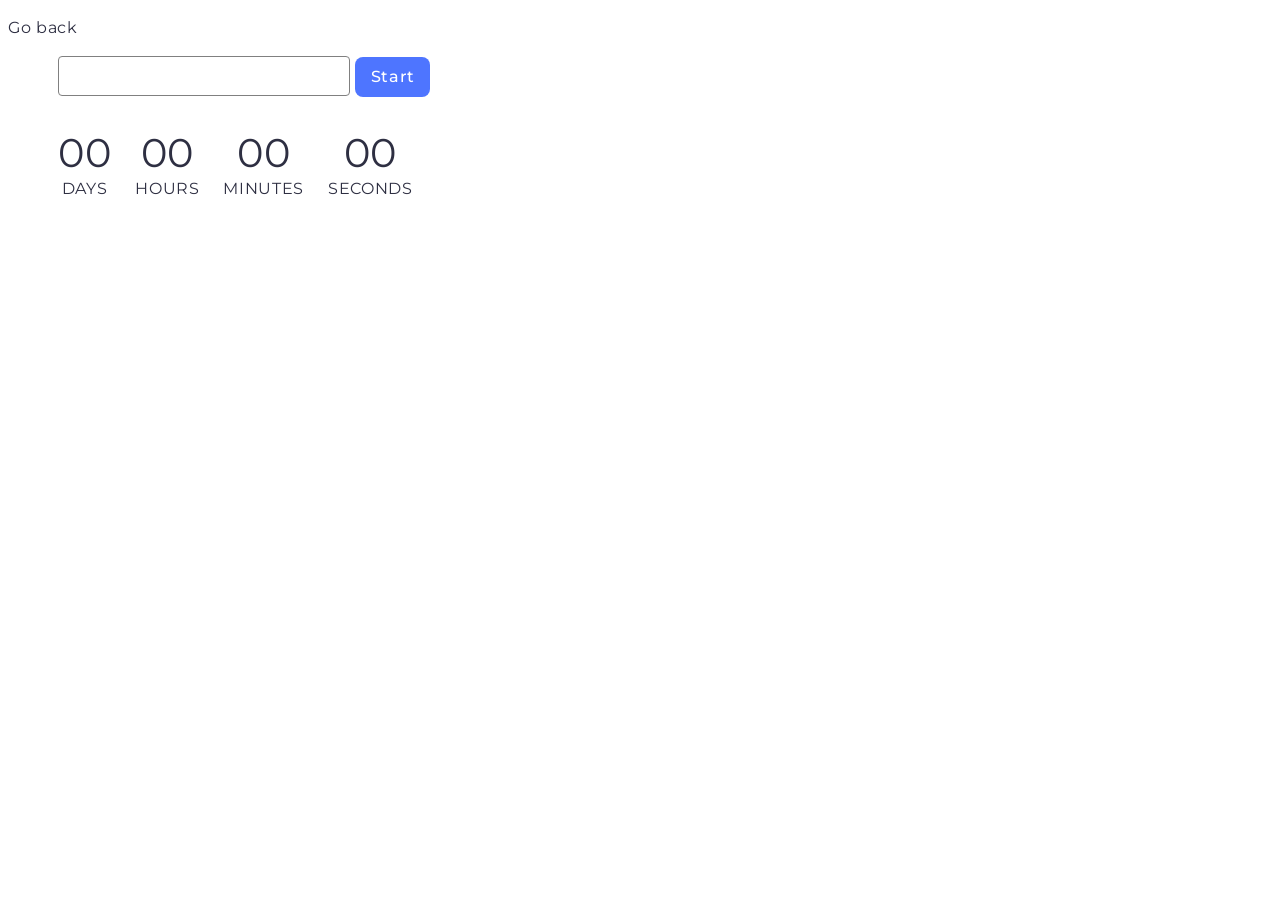
<file: src/1-timer.html>
<!DOCTYPE html>
<html lang="en">

<head>
  <meta charset="UTF-8" />
  <meta name="viewport" content="width=device-width, initial-scale=1.0" />
  <title>Timer</title>
  <link rel="stylesheet" type="text/css" href="https://npmcdn.com/flatpickr/dist/themes/dark.css" />
  <link rel="preconnect" href="https://fonts.googleapis.com" />
  <link rel="preconnect" href="https://fonts.gstatic.com" crossorigin />
  <link href="https://fonts.googleapis.com/css2?family=Montserrat:wght@100..900&display=swap" rel="stylesheet" />
  <link rel="stylesheet" href="./css/styles.css" />
</head>

<body>
  <p><a href="./index.html">Go back</a></p>

  <input type="text" id="datetime-picker" />
  <button type="button" data-start>Start</button>

  <div class="timer">
    <div class="field">
      <span class="value" data-days>00</span>
      <span class="label">Days</span>
    </div>
    <div class="field">
      <span class="value" data-hours>00</span>
      <span class="label">Hours</span>
    </div>
    <div class="field">
      <span class="value" data-minutes>00</span>
      <span class="label">Minutes</span>
    </div>
    <div class="field">
      <span class="value" data-seconds>00</span>
      <span class="label">Seconds</span>
    </div>
  </div>
  <script type="module" src="./js/1-timer.js"></script>
</body>

</html>
</file>
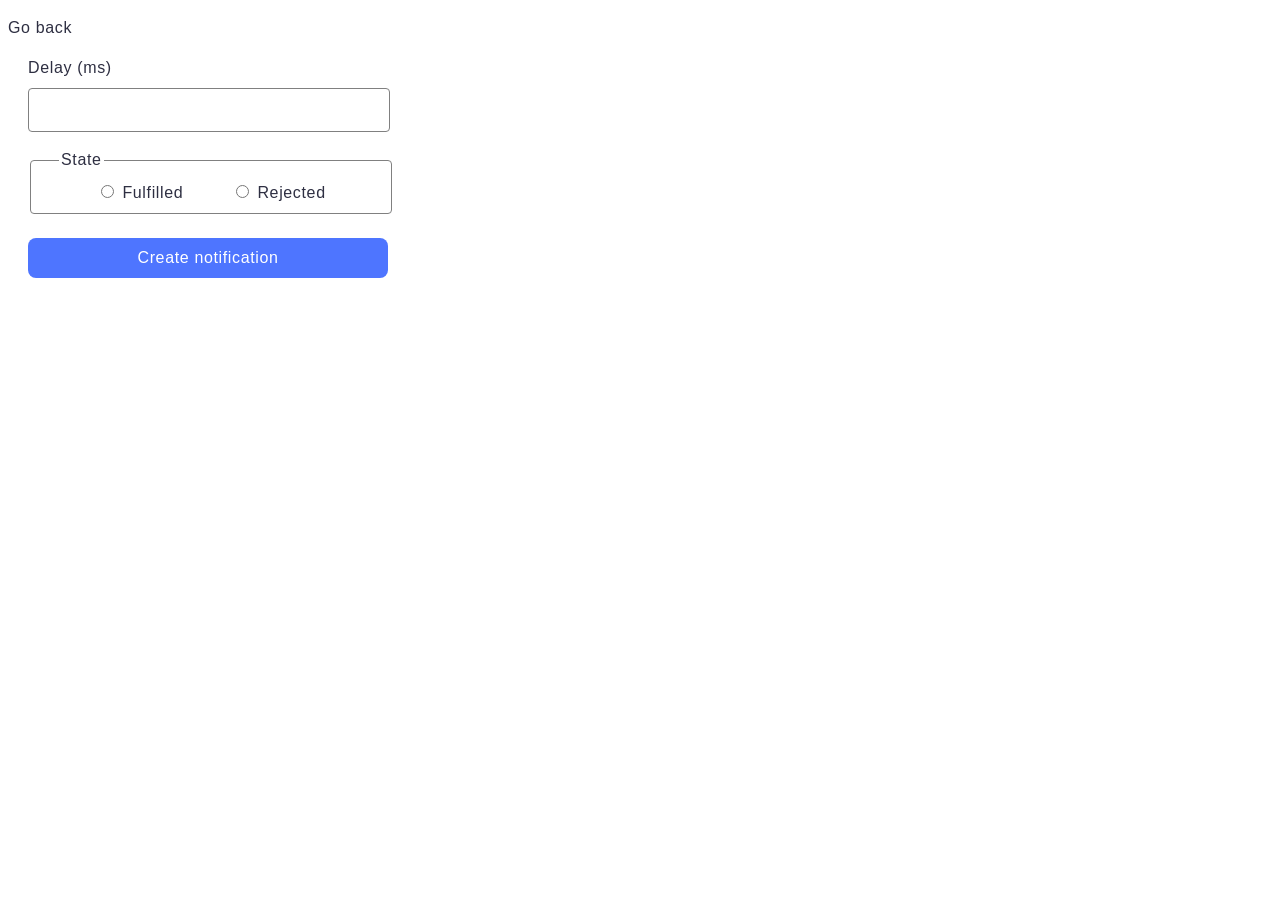
<file: src/2-snackbar.html>
<!DOCTYPE html>
<html lang="en">

<head>
  <meta charset="UTF-8" />
  <meta name="viewport" content="width=device-width, initial-scale=1.0" />
  <title>Snackbar</title>
  <link rel="stylesheet" href="./css/styles.css" />
</head>

<body>
  <p><a href="./index.html">Go back</a></p>

  <form class="form">
    <label>
      Delay (ms)
      <input type="number" name="delay" required />
    </label>

    <fieldset>
      <legend>State</legend>
      <label>
        <input type="radio" name="state" value="fulfilled" required />
        Fulfilled
      </label>
      <label>
        <input type="radio" name="state" value="rejected" required />
        Rejected
      </label>
    </fieldset>

    <button type="submit">Create notification</button>
  </form>

  <script type="module" src="./js/2-snackbar.js"></script>
</body>

</html>
</file>
<file: src/css/styles.css>
body {
  font-family: 'Montserrat', sans-serif;
  font-weight: 400;
  font-size: 16px;
  line-height: 1.5;
  color: #2e2f42;
  letter-spacing: 0.04em;
}

a {
  text-decoration: none;
  color: inherit;
}

button {
  cursor: pointer;
}

input {
  font-family: inherit;
  background-color: inherit;
  outline: transparent;
}

ul,
ol {
  margin-top: 0;
  margin-bottom: 0;
  padding-left: 0;
  list-style-type: none;
}

/* TIMER */

#datetime-picker {
  margin-left: 50px;
  padding-left: 16px;
  width: 272px;
  height: 36px;
  border-radius: 4px;
  border: 1px solid #808080;
  background: transparent;
  font-weight: 400;
  font-size: 16px;
  line-height: 1.5;
  color: #2e2f42;
  letter-spacing: 0.04em;
  transition: border-color 250ms cubic-bezier(0.4, 0, 0.2, 1),
    color 250ms cubic-bezier(0.4, 0, 0.2, 1),
    border-color 250ms cubic-bezier(0.4, 0, 0.2, 1);
}

#datetime-picker:hover {
  border-color: #000;
}

#datetime-picker:active {
  border-color: #4e75ff;
}

#datetime-picker:disabled {
  color: #808080;
  background: #fafafa;
  border-color: #808080;
}

#datetime-picker+button {
  border-radius: 8px;
  padding: 8px 16px;
  width: 75px;
  height: 40px;
  background: #4e75ff;
  font-family: 'Montserrat', sans-serif;
  font-weight: 500;
  font-size: 16px;
  line-height: 1.5;
  letter-spacing: 0.04em;
  color: #fff;
  border: none;
  transition: background-color 250ms cubic-bezier(0.4, 0, 0.2, 1),
    color 250ms cubic-bezier(0.4, 0, 0.2, 1);
}

#datetime-picker+button:hover {
  background: #6c8cff;
}

#datetime-picker+button:disabled {
  background: #cfcfcf;
  color: #989898;
}

.timer {
  display: flex;
  gap: 24px;
  width: 346px;
  margin: 32px 50px;
}

.timer .field {
  display: flex;
  flex-direction: column;
  text-align: center;
}

.field .value {
  font-size: 40px;
  line-height: 1.2;
}

.field .label {
  text-transform: uppercase;
}

/* TIMER END */


/*SNACKBAR*/
.form {
  margin-left: 20px;
}

input[type='number'] {
  display: block;
  margin-top: 8px;
  margin-bottom: 16px;
  padding-left: 12px;
  padding-right: 12px;
  border: 1px solid #808080;
  border-radius: 4px;
  width: 336px;
  height: 40px;
  transition: background-color 250ms cubic-bezier(0.4, 0, 0.2, 1);
}

input[type='number']:hover {
  border-color: #000;
}

input[type='number']:active,
input[type='number']:focus {
  border-color: #4e75ff;
}

fieldset {
  display: flex;
  gap: 48px;
  justify-content: center;
  align-items: center;
  margin-bottom: 24px;
  width: 360px;
  height: 64px;
  padding: 0px;
  border-radius: 4px;
  border: 1px solid #808080;
  transition: background-color 250ms cubic-bezier(0.4, 0, 0.2, 1);
}

fieldset:hover,
fieldset:active,
fieldset:focus {
  border-color: #000;
}

legend {
  margin-left: 28px;
}

button[type='submit'] {
  border-radius: 8px;
  padding: 8px 16px;
  width: 360px;
  height: 40px;
  background: #4e75ff;
  border: none;
  font-family: 'Montserrat', sans-serif;
  font-weight: 500;
  font-size: 16px;
  line-height: 1.5;
  letter-spacing: 0.04em;
  color: #fff;
}

button[type='submit']:hover {
  background: #6c8cff;
}

/*SNACKBAR END*/
</file>
